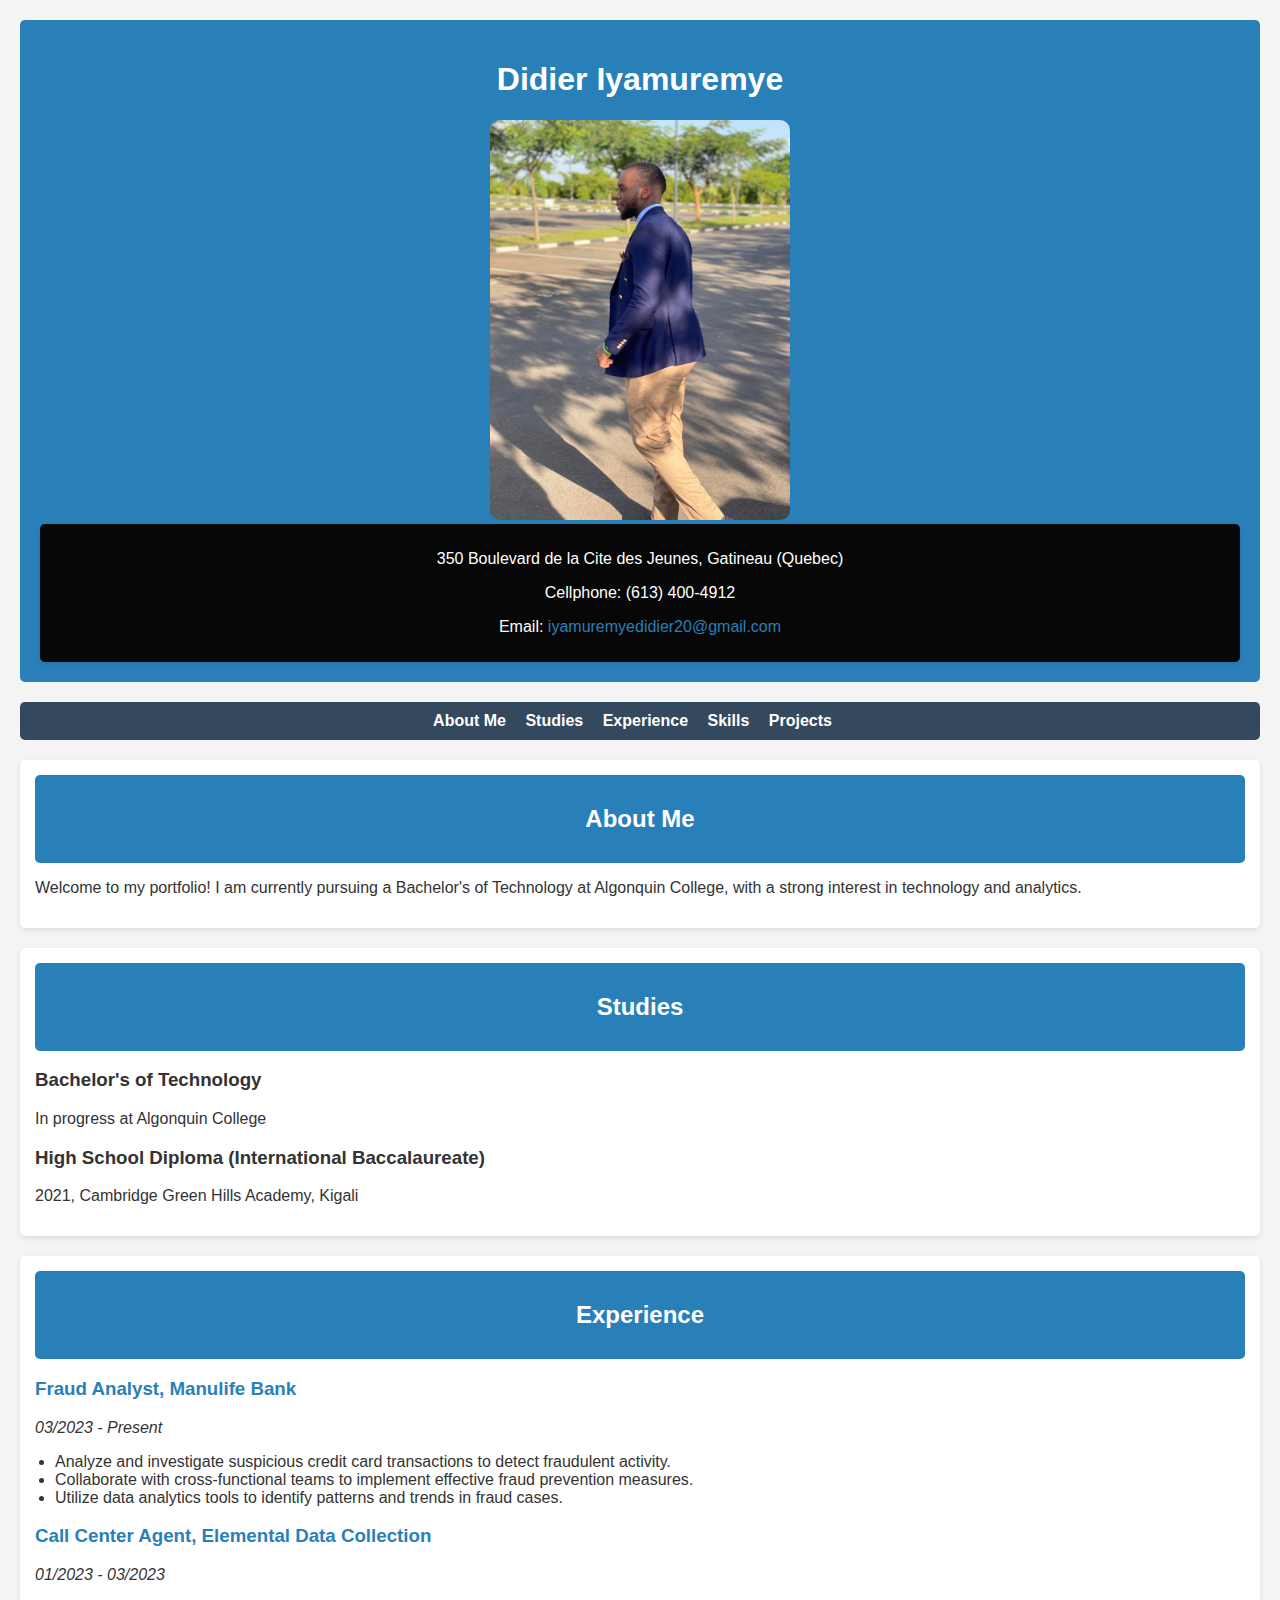
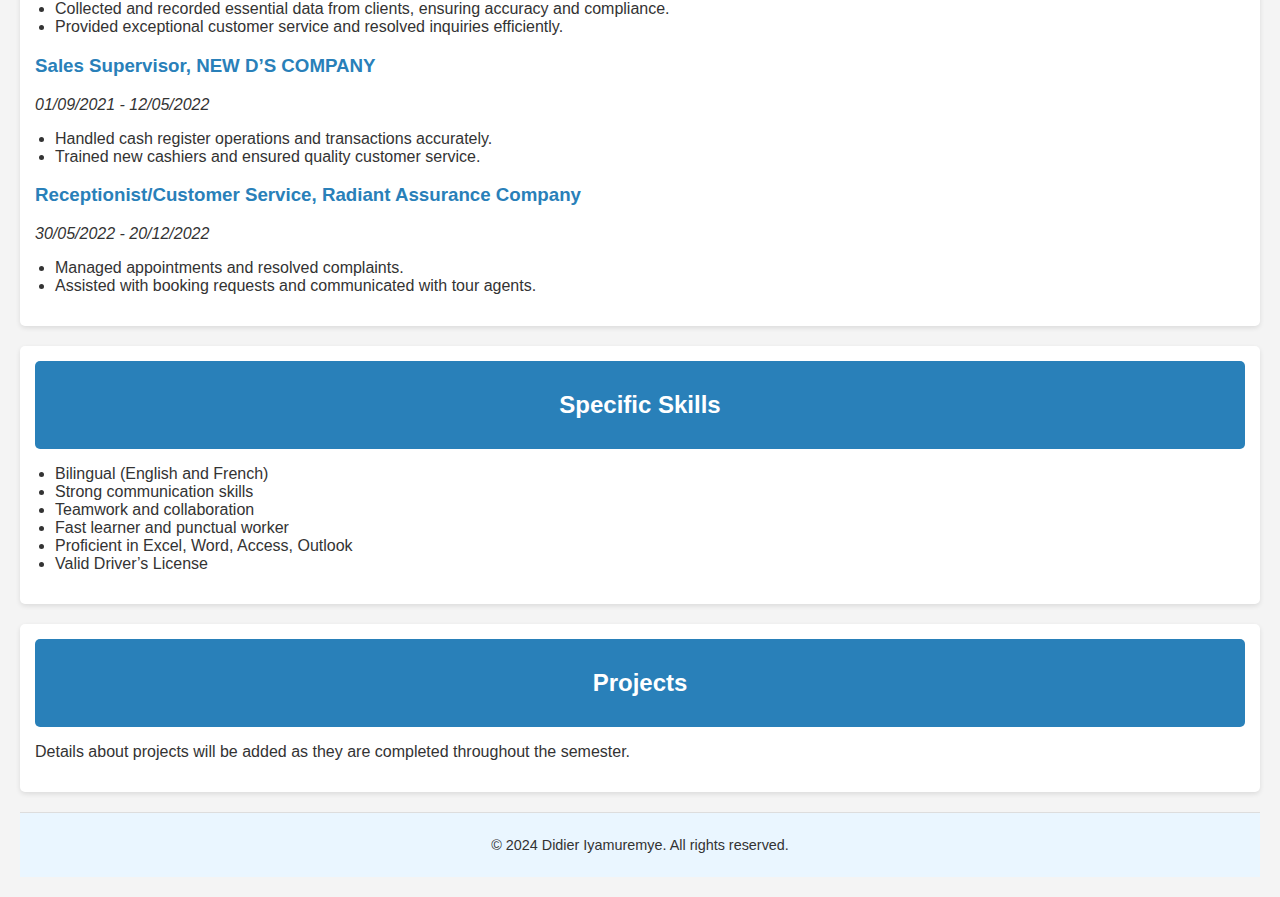
<file: index.html>
<!DOCTYPE html>
<html lang="en">
<head>
    <meta charset="UTF-8">
    <meta name="viewport" content="width=device-width, initial-scale=1.0">
    <title>Student Portfolio - Didier Iyamuremye</title>
    <link rel="stylesheet" href="styles.css">
</head>
<body>
    <header>
        <h1>Didier Iyamuremye</h1>
        <img src="IMG_0102.JPG" alt="Didier Iyamuremye" style="max-width: 300px; border-radius: 10px;">
        <div class="contact-info">
            <p>350 Boulevard de la Cite des Jeunes, Gatineau (Quebec)</p>
            <p>Cellphone: (613) 400-4912</p>
            <p>Email: <a href="mailto:iyamuremyedidier20@gmail.com">iyamuremyedidier20@gmail.com</a></p>
        </div>
    </header>

    <nav>
        <ul>
            <li><a href="#about">About Me</a></li>
            <li><a href="#studies">Studies</a></li>
            <li><a href="#experience">Experience</a></li>
            <li><a href="#skills">Skills</a></li>
            <li><a href="#projects">Projects</a></li>
        </ul>
    </nav>

    <main>
        <section id="about" class="section">
            <div class="section-header">
                <h2>About Me</h2>
            </div>
            <p>Welcome to my portfolio! I am currently pursuing a Bachelor's of Technology at Algonquin College, with a strong interest in technology and analytics.</p>
        </section>

        <section id="studies" class="section">
            <div class="section-header">
                <h2>Studies</h2>
            </div>
            <h3>Bachelor's of Technology</h3>
            <p>In progress at Algonquin College</p>
            <h3>High School Diploma (International Baccalaureate)</h3>
            <p>2021, Cambridge Green Hills Academy, Kigali</p>
        </section>

        <section id="experience" class="section">
            <div class="section-header">
                <h2>Experience</h2>
            </div>
            <div class="job">
                <h3>Fraud Analyst, Manulife Bank</h3>
                <p><em>03/2023 - Present</em></p>
                <ul>
                    <li>Analyze and investigate suspicious credit card transactions to detect fraudulent activity.</li>
                    <li>Collaborate with cross-functional teams to implement effective fraud prevention measures.</li>
                    <li>Utilize data analytics tools to identify patterns and trends in fraud cases.</li>
                </ul>
            </div>
            <div class="job">
                <h3>Call Center Agent, Elemental Data Collection</h3>
                <p><em>01/2023 - 03/2023</em></p>
                <ul>
                    <li>Collected and recorded essential data from clients, ensuring accuracy and compliance.</li>
                    <li>Provided exceptional customer service and resolved inquiries efficiently.</li>
                </ul>
            </div>
            <div class="job">
                <h3>Sales Supervisor, NEW D’S COMPANY</h3>
                <p><em>01/09/2021 - 12/05/2022</em></p>
                <ul>
                    <li>Handled cash register operations and transactions accurately.</li>
                    <li>Trained new cashiers and ensured quality customer service.</li>
                </ul>
            </div>
            <div class="job">
                <h3>Receptionist/Customer Service, Radiant Assurance Company</h3>
                <p><em>30/05/2022 - 20/12/2022</em></p>
                <ul>
                    <li>Managed appointments and resolved complaints.</li>
                    <li>Assisted with booking requests and communicated with tour agents.</li>
                </ul>
            </div>
        </section>

        <section id="skills" class="section">
            <div class="section-header">
                <h2>Specific Skills</h2>
            </div>
            <ul>
                <li>Bilingual (English and French)</li>
                <li>Strong communication skills</li>
                <li>Teamwork and collaboration</li>
                <li>Fast learner and punctual worker</li>
                <li>Proficient in Excel, Word, Access, Outlook</li>
                <li>Valid Driver’s License</li>
            </ul>
        </section>

        <section id="projects" class="section">
            <div class="section-header">
                <h2>Projects</h2>
            </div>
            <p>Details about projects will be added as they are completed throughout the semester.</p>
        </section>
    </main>

    <footer>
        <p>&copy; 2024 Didier Iyamuremye. All rights reserved.</p>
    </footer>
</body>
</html>
</file>
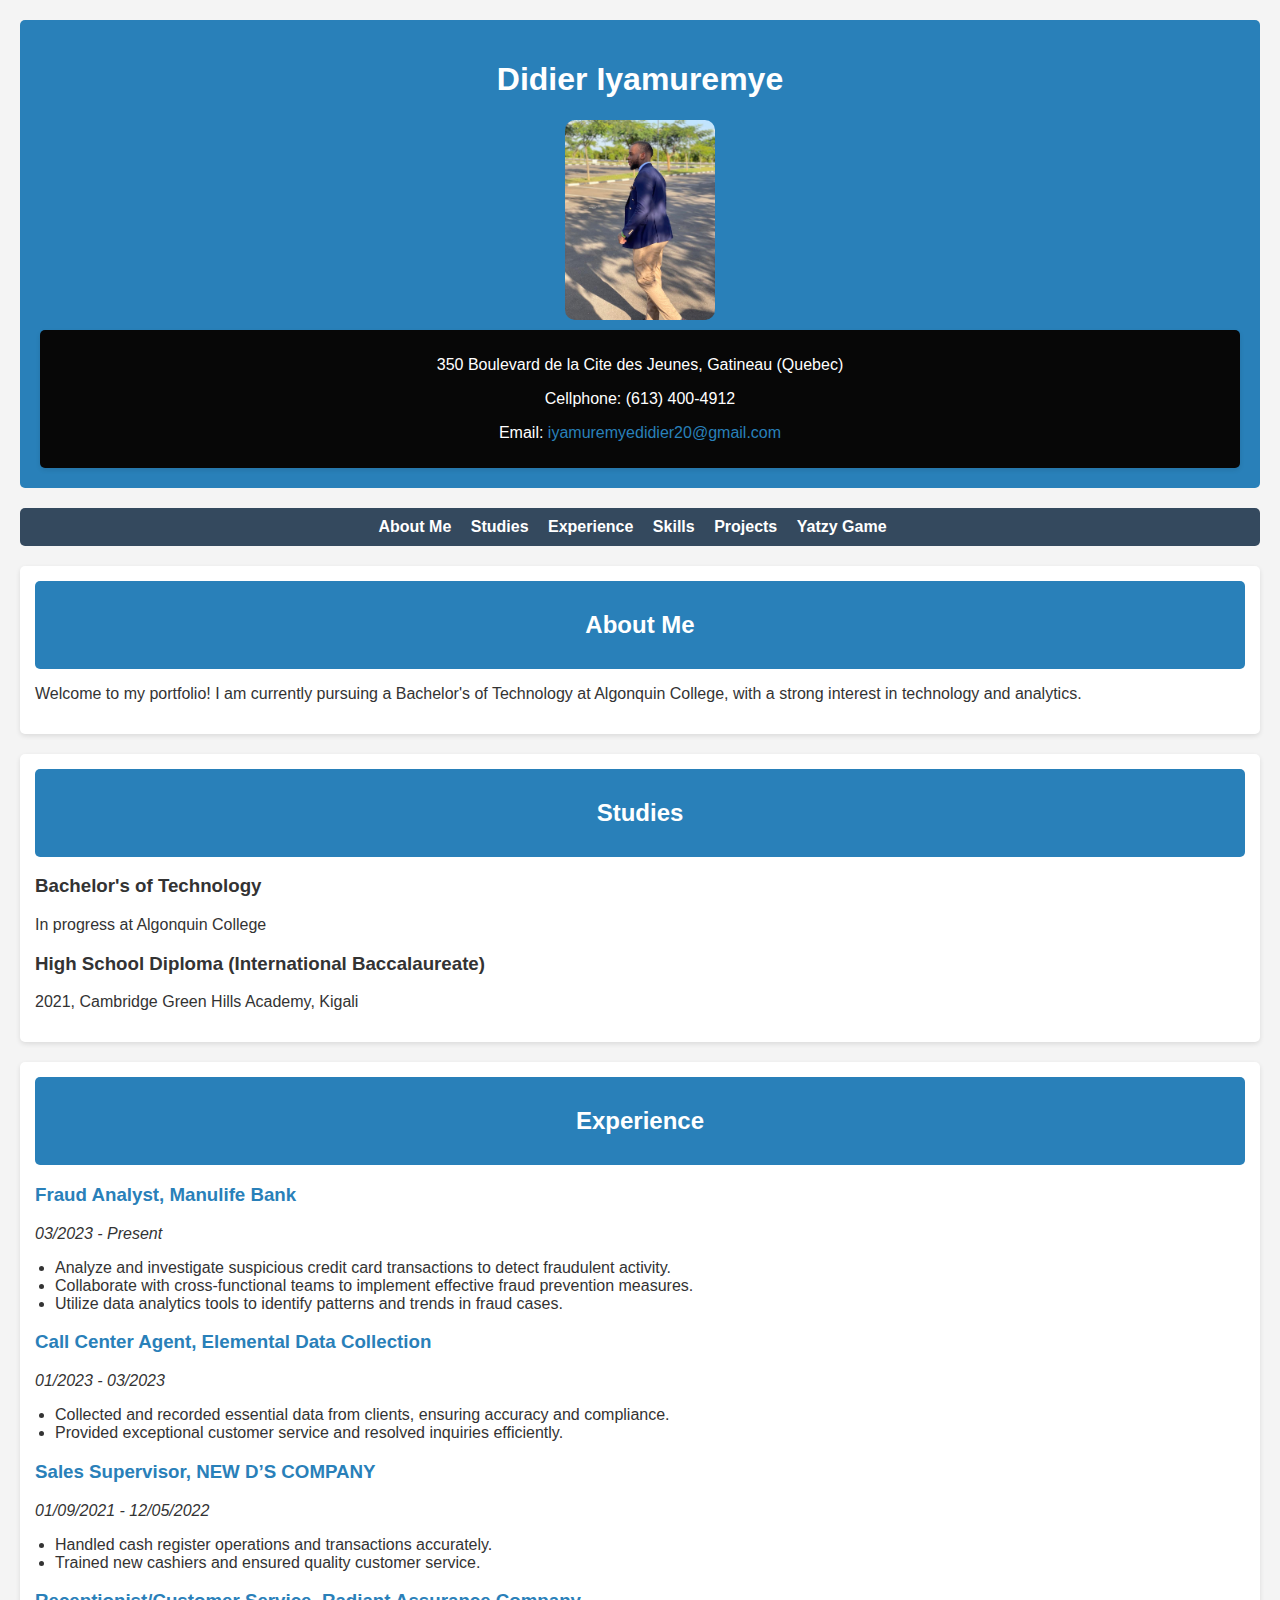
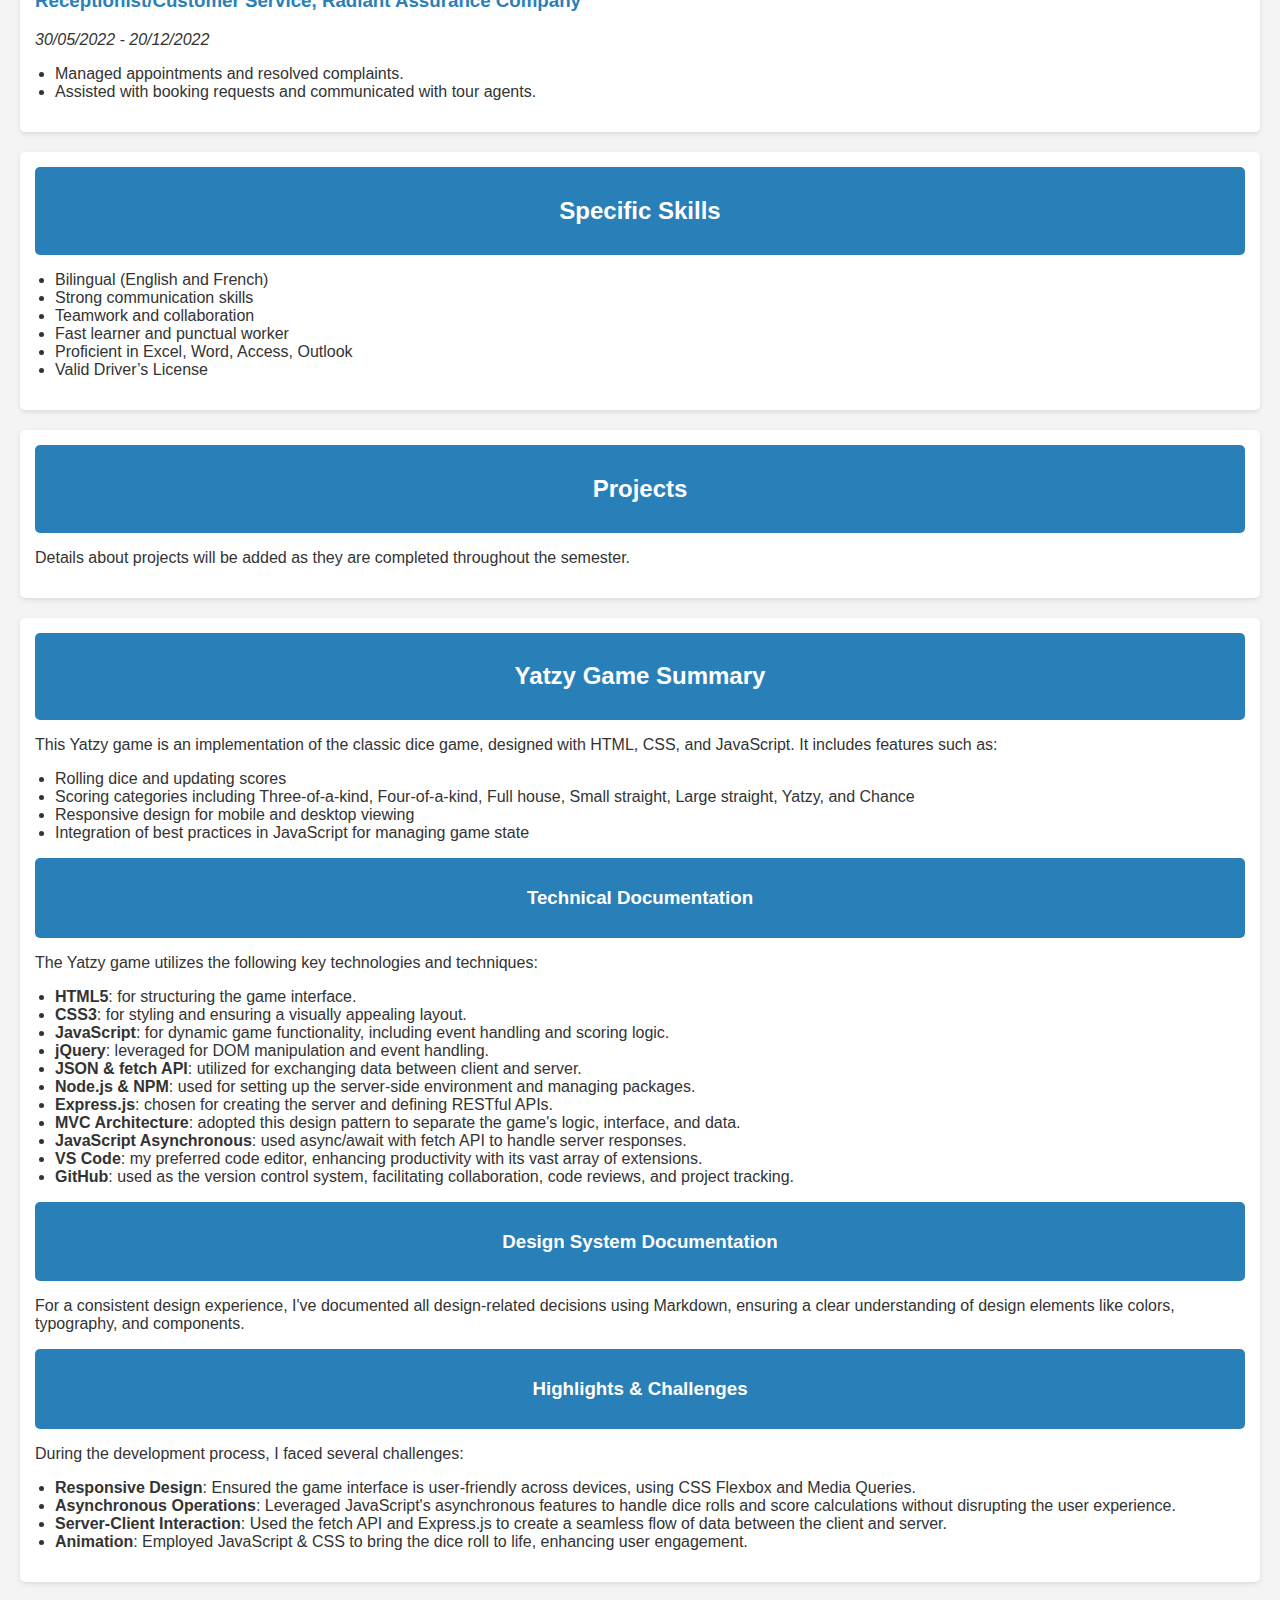
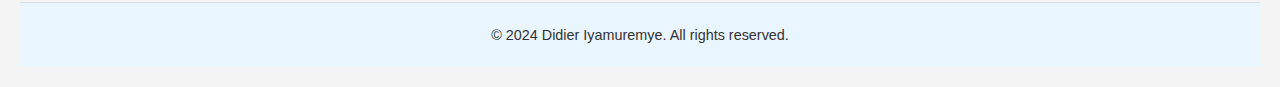
<file: PD2/index.html>
<!DOCTYPE html>
<html lang="en">
<head>
    <meta charset="UTF-8">
    <meta name="viewport" content="width=device-width, initial-scale=1.0">
    <title>Student Portfolio - Didier Iyamuremye</title>
    <link rel="stylesheet" href="styles.css">
</head>
<body>
    <header>
        <h1>Didier Iyamuremye</h1>
        <img src="IMG_0102.JPG" alt="Didier Iyamuremye" style="max-width: 300px; border-radius: 10px;">
        <div class="contact-info">
            <p>350 Boulevard de la Cite des Jeunes, Gatineau (Quebec)</p>
            <p>Cellphone: (613) 400-4912</p>
            <p>Email: <a href="mailto:iyamuremyedidier20@gmail.com">iyamuremyedidier20@gmail.com</a></p>
        </div>
    </header>

    <nav>
        <ul>
            <li><a href="#about">About Me</a></li>
            <li><a href="#studies">Studies</a></li>
            <li><a href="#experience">Experience</a></li>
            <li><a href="#skills">Skills</a></li>
            <li><a href="#projects">Projects</a></li>
            <li><a href="#yatzy">Yatzy Game</a></li>
        </ul>
    </nav>

    <main>
        <section id="about" class="section">
            <div class="section-header">
                <h2>About Me</h2>
            </div>
            <p>Welcome to my portfolio! I am currently pursuing a Bachelor's of Technology at Algonquin College, with a strong interest in technology and analytics.</p>
        </section>

        <section id="studies" class="section">
            <div class="section-header">
                <h2>Studies</h2>
            </div>
            <h3>Bachelor's of Technology</h3>
            <p>In progress at Algonquin College</p>
            <h3>High School Diploma (International Baccalaureate)</h3>
            <p>2021, Cambridge Green Hills Academy, Kigali</p>
        </section>

        <section id="experience" class="section">
            <div class="section-header">
                <h2>Experience</h2>
            </div>
            <div class="job">
                <h3>Fraud Analyst, Manulife Bank</h3>
                <p><em>03/2023 - Present</em></p>
                <ul>
                    <li>Analyze and investigate suspicious credit card transactions to detect fraudulent activity.</li>
                    <li>Collaborate with cross-functional teams to implement effective fraud prevention measures.</li>
                    <li>Utilize data analytics tools to identify patterns and trends in fraud cases.</li>
                </ul>
            </div>
            <div class="job">
                <h3>Call Center Agent, Elemental Data Collection</h3>
                <p><em>01/2023 - 03/2023</em></p>
                <ul>
                    <li>Collected and recorded essential data from clients, ensuring accuracy and compliance.</li>
                    <li>Provided exceptional customer service and resolved inquiries efficiently.</li>
                </ul>
            </div>
            <div class="job">
                <h3>Sales Supervisor, NEW D’S COMPANY</h3>
                <p><em>01/09/2021 - 12/05/2022</em></p>
                <ul>
                    <li>Handled cash register operations and transactions accurately.</li>
                    <li>Trained new cashiers and ensured quality customer service.</li>
                </ul>
            </div>
            <div class="job">
                <h3>Receptionist/Customer Service, Radiant Assurance Company</h3>
                <p><em>30/05/2022 - 20/12/2022</em></p>
                <ul>
                    <li>Managed appointments and resolved complaints.</li>
                    <li>Assisted with booking requests and communicated with tour agents.</li>
                </ul>
            </div>
        </section>

        <section id="skills" class="section">
            <div class="section-header">
                <h2>Specific Skills</h2>
            </div>
            <ul>
                <li>Bilingual (English and French)</li>
                <li>Strong communication skills</li>
                <li>Teamwork and collaboration</li>
                <li>Fast learner and punctual worker</li>
                <li>Proficient in Excel, Word, Access, Outlook</li>
                <li>Valid Driver’s License</li>
            </ul>
        </section>

        <section id="projects" class="section">
            <div class="section-header">
                <h2>Projects</h2>
            </div>
            <p>Details about projects will be added as they are completed throughout the semester.</p>
        </section>

        <section id="yatzy" class="section">
            <div class="section-header">
                <h2>Yatzy Game Summary</h2>
            </div>
            <p>This Yatzy game is an implementation of the classic dice game, designed with HTML, CSS, and JavaScript. It includes features such as:</p>
            <ul>
                <li>Rolling dice and updating scores</li>
                <li>Scoring categories including Three-of-a-kind, Four-of-a-kind, Full house, Small straight, Large straight, Yatzy, and Chance</li>
                <li>Responsive design for mobile and desktop viewing</li>
                <li>Integration of best practices in JavaScript for managing game state</li>
            </ul>

            <div class="section-header">
                <h3>Technical Documentation</h3>
            </div>
            <p>The Yatzy game utilizes the following key technologies and techniques:</p>
            <ul>
                <li><strong>HTML5</strong>: for structuring the game interface.</li>
                <li><strong>CSS3</strong>: for styling and ensuring a visually appealing layout.</li>
                <li><strong>JavaScript</strong>: for dynamic game functionality, including event handling and scoring logic.</li>
                <li><strong>jQuery</strong>: leveraged for DOM manipulation and event handling.</li>
                <li><strong>JSON & fetch API</strong>: utilized for exchanging data between client and server.</li>
                <li><strong>Node.js & NPM</strong>: used for setting up the server-side environment and managing packages.</li>
                <li><strong>Express.js</strong>: chosen for creating the server and defining RESTful APIs.</li>
                <li><strong>MVC Architecture</strong>: adopted this design pattern to separate the game's logic, interface, and data.</li>
                <li><strong>JavaScript Asynchronous</strong>: used async/await with fetch API to handle server responses.</li>
                <li><strong>VS Code</strong>: my preferred code editor, enhancing productivity with its vast array of extensions.</li>
                <li><strong>GitHub</strong>: used as the version control system, facilitating collaboration, code reviews, and project tracking.</li>
            </ul>

            <div class="section-header">
                <h3>Design System Documentation</h3>
            </div>
            <p>For a consistent design experience, I've documented all design-related decisions using Markdown, ensuring a clear understanding of design elements like colors, typography, and components.</p>

            <div class="section-header">
                <h3>Highlights & Challenges</h3>
            </div>
            <p>During the development process, I faced several challenges:</p>
            <ul>
                <li><strong>Responsive Design</strong>: Ensured the game interface is user-friendly across devices, using CSS Flexbox and Media Queries.</li>
                <li><strong>Asynchronous Operations</strong>: Leveraged JavaScript's asynchronous features to handle dice rolls and score calculations without disrupting the user experience.</li>
                <li><strong>Server-Client Interaction</strong>: Used the fetch API and Express.js to create a seamless flow of data between the client and server.</li>
                <li><strong>Animation</strong>: Employed JavaScript & CSS to bring the dice roll to life, enhancing user engagement.</li>
            </ul>
        </section>
    </main>

    <footer>
        <p>&copy; 2024 Didier Iyamuremye. All rights reserved.</p>
    </footer>
</body>
</html>
</file>
<file: styles.css>
/* General Styles */
body {
    font-family: 'Arial', sans-serif;
    margin: 0;
    padding: 20px;
    background-color: #f4f4f4; /* Light background for contrast */
    color: #333; /* Dark text color for readability */
}

header {
    background-color: #2980b9; /* Header color */
    color: white;
    padding: 20px;
    text-align: center;
    border-radius: 5px;
    margin-bottom: 20px;
}

.contact-info {
    background: #070707 !important; /* Ensure this color applies */
    color: white; /* Ensure text is readable */
    padding: 10px;
    border-radius: 5px;
    box-shadow: 0 2px 5px rgba(0, 0, 0, 0.1);
}

/* Profile Image */
.profile-image {
    width: 150px; /* Adjust as needed */
    height: auto; /* Maintain aspect ratio */
    border-radius: 50%; /* Circular image */
    display: block; /* Center the image */
    margin: 10px auto; /* Center the image */
}

/* Navigation Bar Styles */
nav {
    background-color: #34495e; /* Navigation color */
    padding: 10px;
    text-align: center;
    border-radius: 5px;
    margin-bottom: 20px;
}

nav ul {
    list-style: none;
    padding: 0;
    margin: 0;
}

nav ul li {
    display: inline;
    margin-right: 15px;
}

nav ul li a {
    color: white;
    text-decoration: none;
    font-weight: bold;
}

nav ul li a:hover {
    text-decoration: underline; /* Underline on hover */
}

/* Section Styles */
.section {
    margin-bottom: 20px;
    padding: 15px;
    background: white; /* White background for sections */
    border-radius: 5px;
    box-shadow: 0 2px 5px rgba(0, 0, 0, 0.1);
}

.section-header {
    background: #2980b9; /* Section header color */
    color: white;
    padding: 10px;
    border-radius: 5px;
    margin-bottom: 10px;
    text-align: center;
}

/* Job Styles */
.job {
    margin-bottom: 15px;
}

.job h3 {
    color: #2980b9; /* Job title color */
}

/* Unordered Lists */
ul {
    list-style-type: disc;
    padding-left: 20px;
}

/* Footer Styles */
footer {
    background-color: #eaf6ff; /* Footer color */
    text-align: center;
    padding: 10px;
    margin-top: 20px;
    border-top: 1px solid #ddd;
    font-size: 0.9em;
}

/* Links */
a {
    color: #2980b9; /* Link color */
    text-decoration: none;
}

a:hover {
    text-decoration: underline; /* Underline on hover */
}

/* Responsive Design */
@media (max-width: 600px) {
    body {
        padding: 10px; /* Adjust padding for smaller screens */
    }

    .section {
        padding: 10px; /* Adjust section padding */
    }

    nav ul li {
        display: inline; /* Maintain horizontal layout on smaller screens */
        margin-bottom: 10px; /* Space below on smaller screens */
    }
}
</file>
<file: PD2/styles.css>
/* General Styles */
body {
    font-family: 'Arial', sans-serif;
    margin: 0;
    padding: 20px;
    background-color: #f4f4f4; /* Light background for contrast */
    color: #333; /* Dark text color for readability */
}

/* Header Styles */
header {
    background-color: #2980b9; /* Header color */
    color: white;
    padding: 20px;
    text-align: center;
    border-radius: 5px;
    margin-bottom: 20px;
}

/* Contact Info Styles */
.contact-info {
    background: #070707; /* Ensures this color applies */
    color: white; /* Ensures text is readable */
    padding: 10px;
    border-radius: 5px;
    box-shadow: 0 2px 5px rgba(0, 0, 0, 0.1);
}

/* Profile Image Styles */
img {
    width: 150px; /* Adjust as needed */
    height: auto; /* Maintain aspect ratio */
    border-radius: 10px; /* Slightly rounded corners */
    display: block; /* Center the image */
    margin: 10px auto; /* Center the image */
}

/* Navigation Bar Styles */
nav {
    background-color: #34495e; /* Navigation color */
    padding: 10px;
    text-align: center;
    border-radius: 5px;
    margin-bottom: 20px;
}

nav ul {
    list-style: none;
    padding: 0;
    margin: 0;
}

nav ul li {
    display: inline; /* Maintain horizontal layout */
    margin-right: 15px; /* Spacing between items */
}

nav ul li a {
    color: white;
    text-decoration: none;
    font-weight: bold;
}

nav ul li a:hover {
    text-decoration: underline; /* Underline on hover */
}

/* Section Styles */
.section {
    margin-bottom: 20px;
    padding: 15px;
    background: white; /* White background for sections */
    border-radius: 5px;
    box-shadow: 0 2px 5px rgba(0, 0, 0, 0.1);
}

.section-header {
    background: #2980b9; /* Section header color */
    color: white;
    padding: 10px;
    border-radius: 5px;
    margin-bottom: 10px;
    text-align: center;
}

/* Job Styles */
.job {
    margin-bottom: 15px;
}

.job h3 {
    color: #2980b9; /* Job title color */
}

/* Unordered List Styles */
ul {
    list-style-type: disc;
    padding-left: 20px;
}

/* Footer Styles */
footer {
    background-color: #eaf6ff; /* Footer color */
    text-align: center;
    padding: 10px;
    margin-top: 20px;
    border-top: 1px solid #ddd;
    font-size: 0.9em; /* Slightly smaller font for footer */
}

/* Link Styles */
a {
    color: #2980b9; /* Link color */
    text-decoration: none;
}

a:hover {
    text-decoration: underline; /* Underline on hover */
}

/* Responsive Design */
@media (max-width: 600px) {
    body {
        padding: 10px; /* Adjust padding for smaller screens */
    }

    .section {
        padding: 10px; /* Adjust section padding */
    }

    nav ul li {
        display: block; /* Stack navigation items vertically */
        margin-bottom: 10px; /* Space below on smaller screens */
    }

    header {
        padding: 15px; /* Adjust header padding */
    }

    .contact-info {
        padding: 15px; /* Add padding for better spacing */
    }

    img {
        width: 100%; /* Responsive image width */
        max-width: 300px; /* Maximum width for larger screens */
    }
}
</file>
